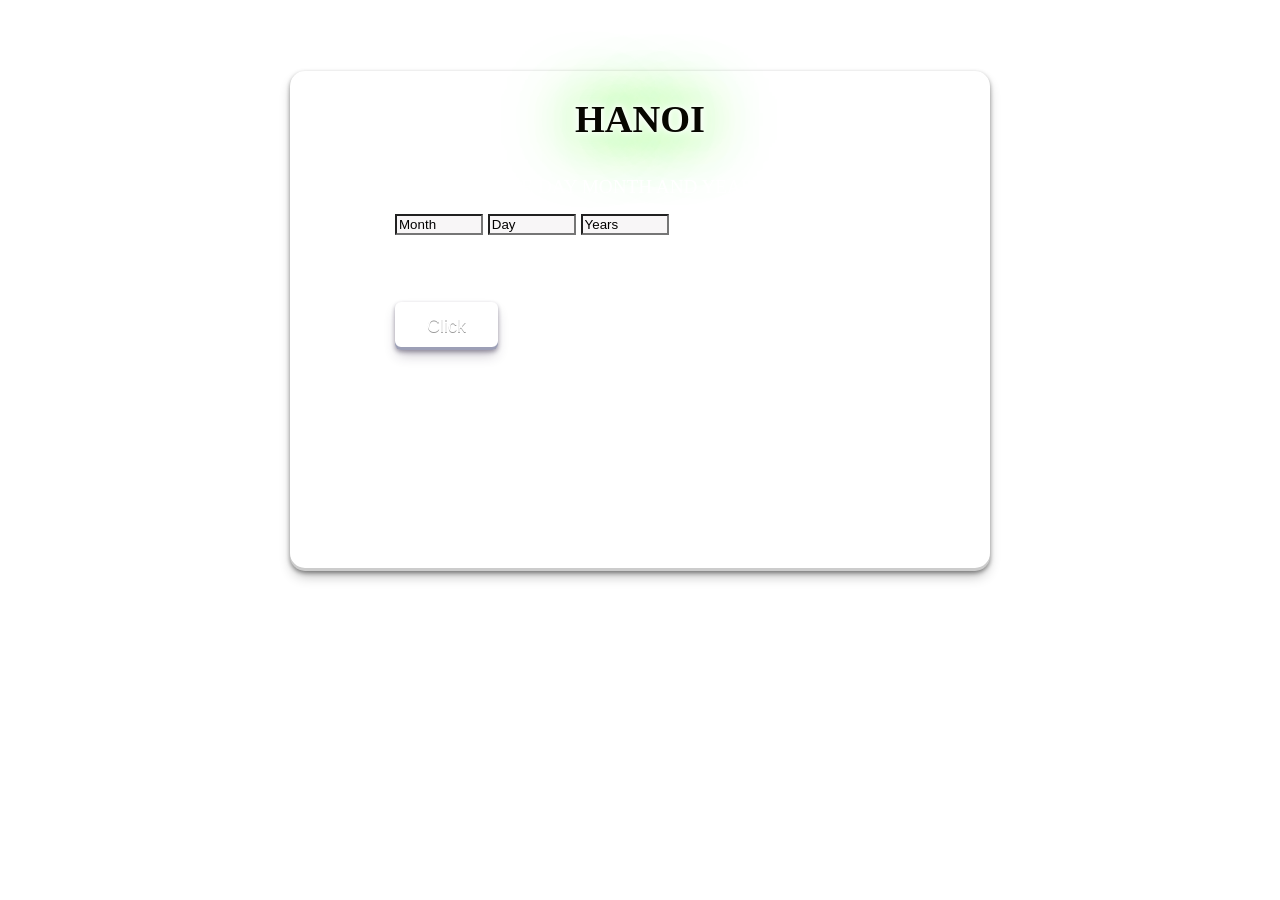
<file: hanoi.html>
<!DOCTYPE html>
<html lang="en">
<head>
    <meta charset="UTF-8">
    <meta name="viewport" content="width=device-width, initial-scale=1.0">
    <link rel="stylesheet" href="hanoi.css">
    <title>Document</title>
</head>
<body>
    <div class="I">
        <div class="II">
          <h1 id="K1">HANOI</h1>
          <p  id="K5">Please Input The Day Month And Years:</p>
          <input list="Data" id="K2" placeholder="Month">
              <datalist id="Data">
                  <option value="1" id="M1">Jan</option>
                  <option value="2" id="M2">Feb</option>
                  <option value="3" id="M3">Mar</option>
                  <option value="4" id="M4">Apr</option>
                  <option value="5" id="M5">May</option>
                  <option value="6" id="M6">June</option>
                  <option value="7" id="M7">July</option>
                  <option value="8" id="M8">Aug</option>
                  <option value="9" id="M9">Sept</option>
                  <option value="10" id="M10">Oct</option>
                  <option value="11" id="M11">Nov</option>
                  <option value="12" id="M12">Dec</option>
              </datalist>
          <input list="Dataa" id="K3" placeholder="Day">
              <datalist id="Dataa">
                  <option value="1" id="D1">1</option>
                  <option value="2" id="D2">2</option>
                  <option value="3" id="D3">3</option>
                  <option value="4" id="D4">4</option>
                  <option value="5" id="D5">5</option>
                  <option value="6" id="D6">6</option>
                  <option value="7" id="D7">7</option>
                  <option value="8" id="D8">8</option>
                  <option value="9" id="D9">9</option>
                  <option value="10" id="D10">10</option>
                  <option value="11" id="D11">11</option>
                  <option value="12" id="D12">12</option>
                  <option value="13" id="D13">13</option>
                  <option value="14" id="D14">14</option>
                  <option value="15" id="D15">15</option>
                  <option value="16" id="D16">16</option>
                  <option value="17" id="D17">17</option>
                  <option value="18" id="D18">18</option>
                  <option value="19" id="D19">19</option>
                  <option value="20" id="D20">20</option>
                  <option value="21" id="D21">21</option>
                  <option value="22" id="D22">22</option>
                  <option value="23" id="D23">23</option>
                  <option value="24" id="D24">24</option>
                  <option value="25" id="D25">25</option>
                  <option value="26" id="D26">26</option>
                  <option value="27" id="D27">27</option>
                  <option value="28" id="D28">28</option>
                  <option value="29" id="D29">29</option>
                  <option value="30" id="D30">30</option>
                  <option value="31" id="D31">31</option>
              </datalist>
      <input type="number" id="K4" placeholder="Years">
      <p id="K8">Please Click For make sure :</p>
      <button id="K7" onclick="Leang()">Click</button>
      <p id="K6">#️⃣#️⃣#️⃣#️⃣PLEASE CLICK ON THE WAY THAT U WANT#️⃣#️⃣#️⃣#️⃣</p>
    </div>
    </div>
  <div class="but">
      <button id="h">🕜HOUR</button>
      <button id="m">🕜MINUTE</button>
      <button id="s">🕜SECOND</button>
  </div>
  <h1 id="K11"></h1>
  <h1 id="K111"></h1>
  <h1 id="K1111"></h1>
  <p id="K16"></p>
<script src="hanoi.js"></script>
</body>
</html>
</file>
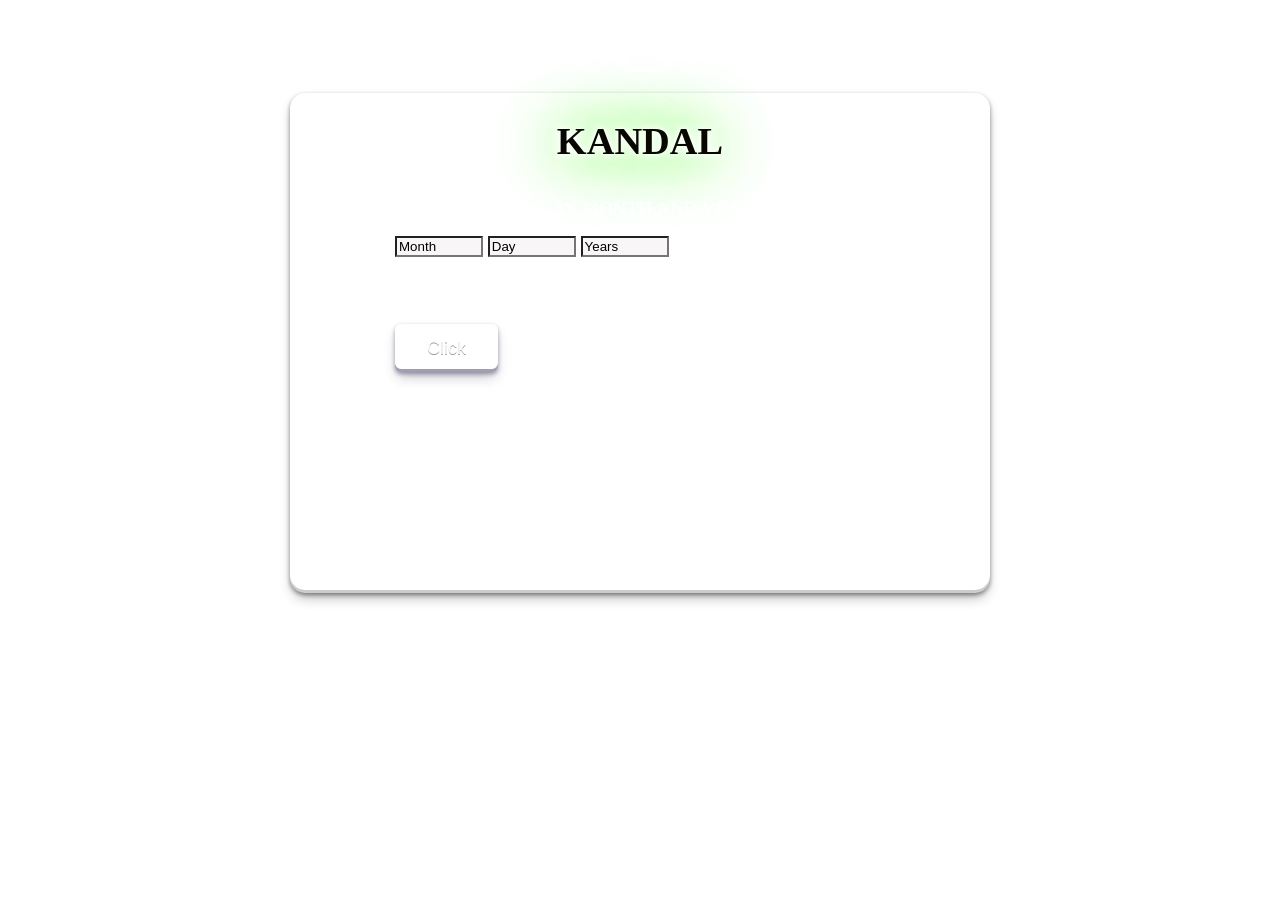
<file: kandal.html>
<!DOCTYPE html>
<html lang="en">
<head>
    <meta charset="UTF-8">
    <meta name="viewport" content="width=device-width, initial-scale=1.0">
    <link rel="stylesheet" href="kandal.css">
    <title>Document</title>
</head>
<body>       
    <h1><marquee behavior="alternate" direction="right" scrollamount="10px"><font size="7" face="Broadway">WELCOME_TO_OUR_WEBSITE</font></marquee></h1>
    <div class="I">
        <div class="II">
          <h1 id="K1">KANDAL</h1>
          <p  id="K5">Please Input The Day Month And Years:</p>
          <input list="Data" id="K2" placeholder="Month">
              <datalist id="Data">
                  <option value="1" id="M1">Jan</option>
                  <option value="2" id="M2">Feb</option>
                  <option value="3" id="M3">Mar</option>
                  <option value="4" id="M4">Apr</option>
                  <option value="5" id="M5">May</option>
                  <option value="6" id="M6">June</option>
                  <option value="7" id="M7">July</option>
                  <option value="8" id="M8">Aug</option>
                  <option value="9" id="M9">Sept</option>
                  <option value="10" id="M10">Oct</option>
                  <option value="11" id="M11">Nov</option>
                  <option value="12" id="M12">Dec</option>
              </datalist>
          <input list="Dataa" id="K3" placeholder="Day">
              <datalist id="Dataa">
                  <option value="1" id="D1">1</option>
                  <option value="2" id="D2">2</option>
                  <option value="3" id="D3">3</option>
                  <option value="4" id="D4">4</option>
                  <option value="5" id="D5">5</option>
                  <option value="6" id="D6">6</option>
                  <option value="7" id="D7">7</option>
                  <option value="8" id="D8">8</option>
                  <option value="9" id="D9">9</option>
                  <option value="10" id="D10">10</option>
                  <option value="11" id="D11">11</option>
                  <option value="12" id="D12">12</option>
                  <option value="13" id="D13">13</option>
                  <option value="14" id="D14">14</option>
                  <option value="15" id="D15">15</option>
                  <option value="16" id="D16">16</option>
                  <option value="17" id="D17">17</option>
                  <option value="18" id="D18">18</option>
                  <option value="19" id="D19">19</option>
                  <option value="20" id="D20">20</option>
                  <option value="21" id="D21">21</option>
                  <option value="22" id="D22">22</option>
                  <option value="23" id="D23">23</option>
                  <option value="24" id="D24">24</option>
                  <option value="25" id="D25">25</option>
                  <option value="26" id="D26">26</option>
                  <option value="27" id="D27">27</option>
                  <option value="28" id="D28">28</option>
                  <option value="29" id="D29">29</option>
                  <option value="30" id="D30">30</option>
                  <option value="31" id="D31">31</option>
              </datalist>
      <input type="number" id="K4" placeholder="Years">
      <p id="K8">Please Click For make sure :</p>
      <button id="K7">Click</button>
      <p id="K6">#️⃣#️⃣#️⃣#️⃣PLEASE CLICK ON THE WAY THAT U WANT#️⃣#️⃣#️⃣#️⃣</p>
      </div>
      </div>
    <div class="but">
        <button id="h">🕜HOUR</button>
        <button id="m">🕜MINUTE</button>
        <button id="s">🕜SECOND</button>
    </div>
    <h1 id="K11"></h1>
    <h1 id="K111"></h1>
    <h1 id="K1111"></h1>
    <p id="K16"></p>
<script src="kandal.js"></script>
</body>
</html>
</file>
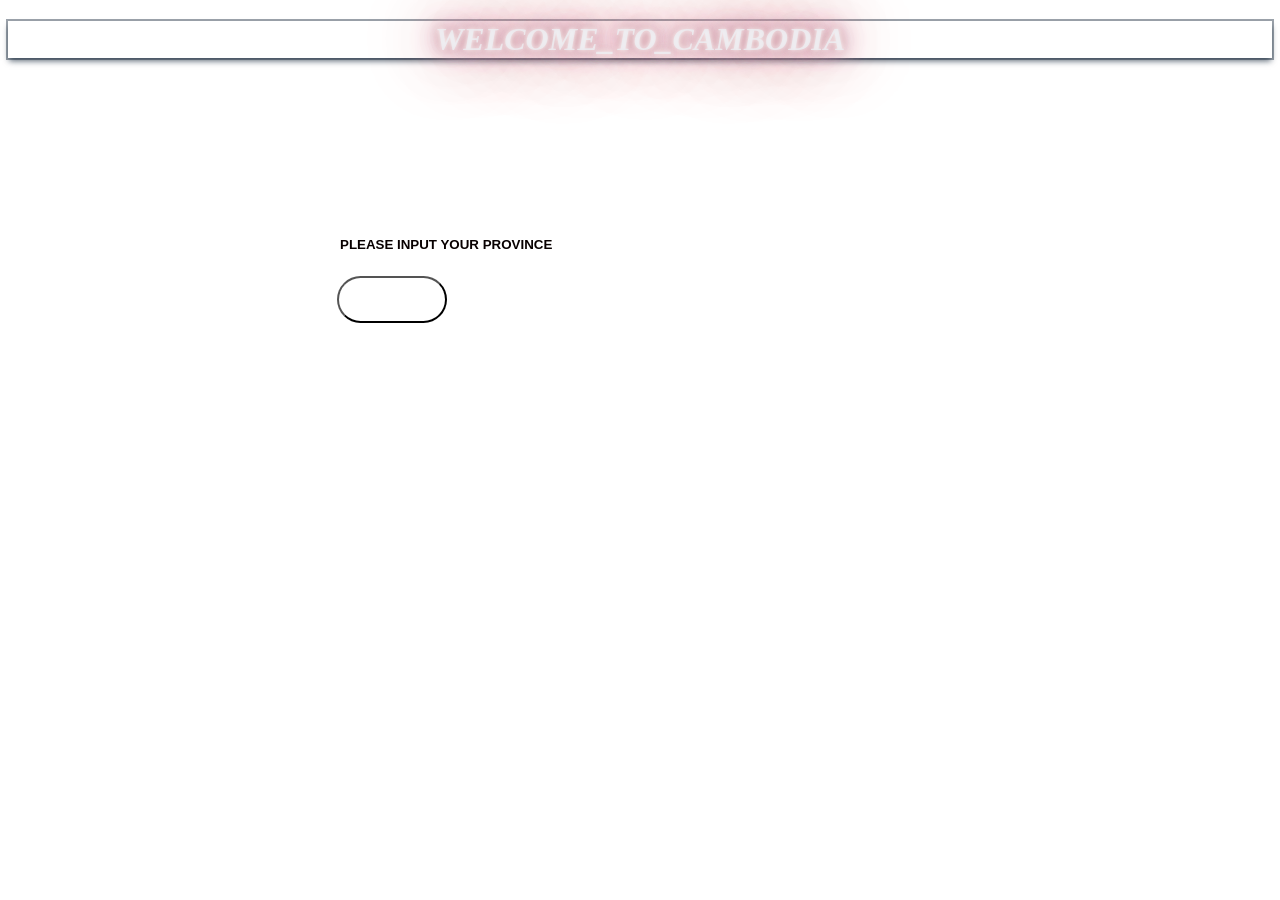
<file: lengthdaycam.html>
<!DOCTYPE html>
<html lang="en">
<head>
    <meta charset="UTF-8">
    <meta name="viewport" content="width=device-width, initial-scale=1.0">
    <link rel="stylesheet" href="daylengthcam.css">
    <title>Day_length_in_Cambodia</title>
</head>
<body>
    <div class="L1">
        <h1 id="G1">WELCOME_TO_CAMBODIA</h1>
        <div class="S1">
            <div class="S11">
                    <input type="text" id="G2" placeholder="Please input Your Province" list="Province">
                    <datalist id="Province">
                        <option value="kompong cham">kompong cham</option>
                        <option value="poipet">Poipet</option>
                        <option value="Prey Veng">PreyVeng</option>
                        <option value="Kompong Spue">Cobol</option>
                        <option value="Kompong Thom">Kompong Thom</option>
                        <option value="preah vihea">Preah Vihea</option>
                        <option value="Orddar MeanChey">Orddar Meanchey</option>
                        <option value="PurSat">Pursat</option>
                        <option value="Battambang">Battambang</option>
                        <option value="Koh Kong">Koh Kong</option>
                        <option value="kandal">kandal</option>
                        <option value="Takao">Takoa</option>
                        <option value="Banteay MeanChey">Banteay MeanChey</option>
                        <option value="Stung Treng">Stung Treng</option>
                        <option value="Rathanak Kiri">Rathanak Kiri</option>
                        <option value="Mundol Kirri">Mundol Kirii/option>
                        <option value="Kratie">Kratie</option>
                        <option value="Tbong Kmoum">Tbong Kmoum</option>
                        <option value="Kep">Kep</option>
                        <option value="kompong chhnang">Kompong chhnang</option>
                        <option value="Seim Reab">Seim Reab</option>
                        <option value="Phnom Penh">Phnom Penh</option>
                        <option value="Pailin">PaiLin</option>
                        <option value="KomPot">KomPot</option>
                    </datalist>
                         <button id="G3" class="button" onclick="Playyyys()">CLICK</button>
                         <strong id="G4">Click On Switch For Changing to Map</strong>
                    <a href="https://bizzzyyy789.github.io/group4.github.io/mapcam.html">
                      <button id="G5" class="glow-on-hover" type="button">SWITCH</button>
                    </a>
            </div>
        </div>
    </div>
    <script src="daylengthcam.js"></script>
</body>
</html>
</file>
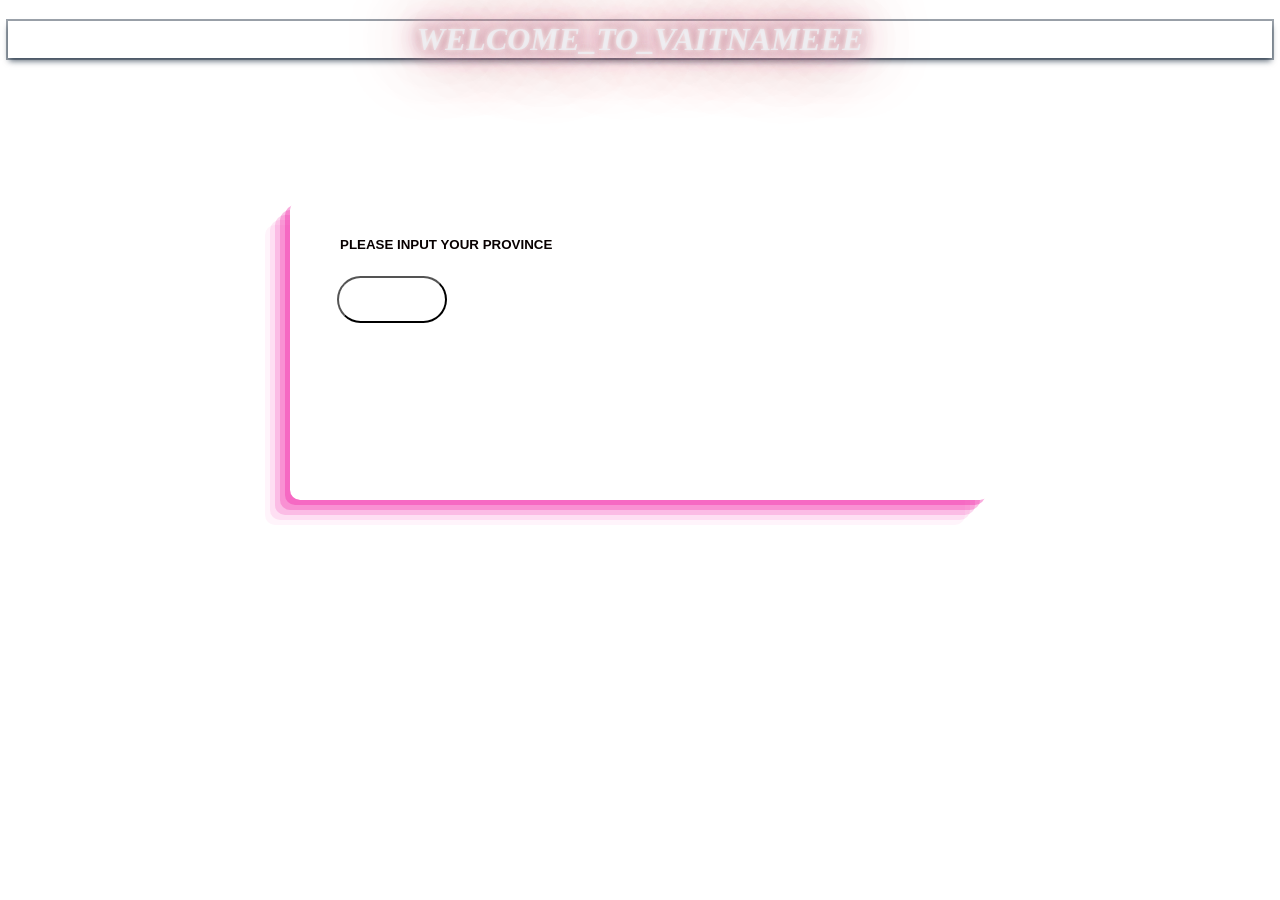
<file: lengthvn.html>
<!DOCTYPE html>
<html lang="en">
<head>
    <meta charset="UTF-8">
    <meta name="viewport" content="width=device-width, initial-scale=1.0">
    <link rel="stylesheet" href="lengthvn.css">
    <title>Day_length_in_Vaitnameeee</title>
</head>
<body>
    <div class="L1">
        <h1 id="G1">WELCOME_TO_VAITNAMEEE</h1>
        <div class="S1">
            <div class="S11">
                    <input type="text" id="G2" placeholder="Please input Your Province" list="Province">
                    <datalist id="Province">
                        <option value="hanoi">hanoi</option>
                    </datalist>
                         <button id="G3" class="button" onclick="Playyyys()">CLICK</button>
                         <strong id="G4">Click On Switch For Changing to Map</strong>
                    <a href="https://bizzzyyy789.github.io/group4.github.io/mapvn.html">
                      <button id="G5" class="glow-on-hover" type="button">SWITCH</button>
                    </a>
            </div>
        </div>
    </div>
    <script src="lengthvn.js"></script>
</body>
</html>
</file>
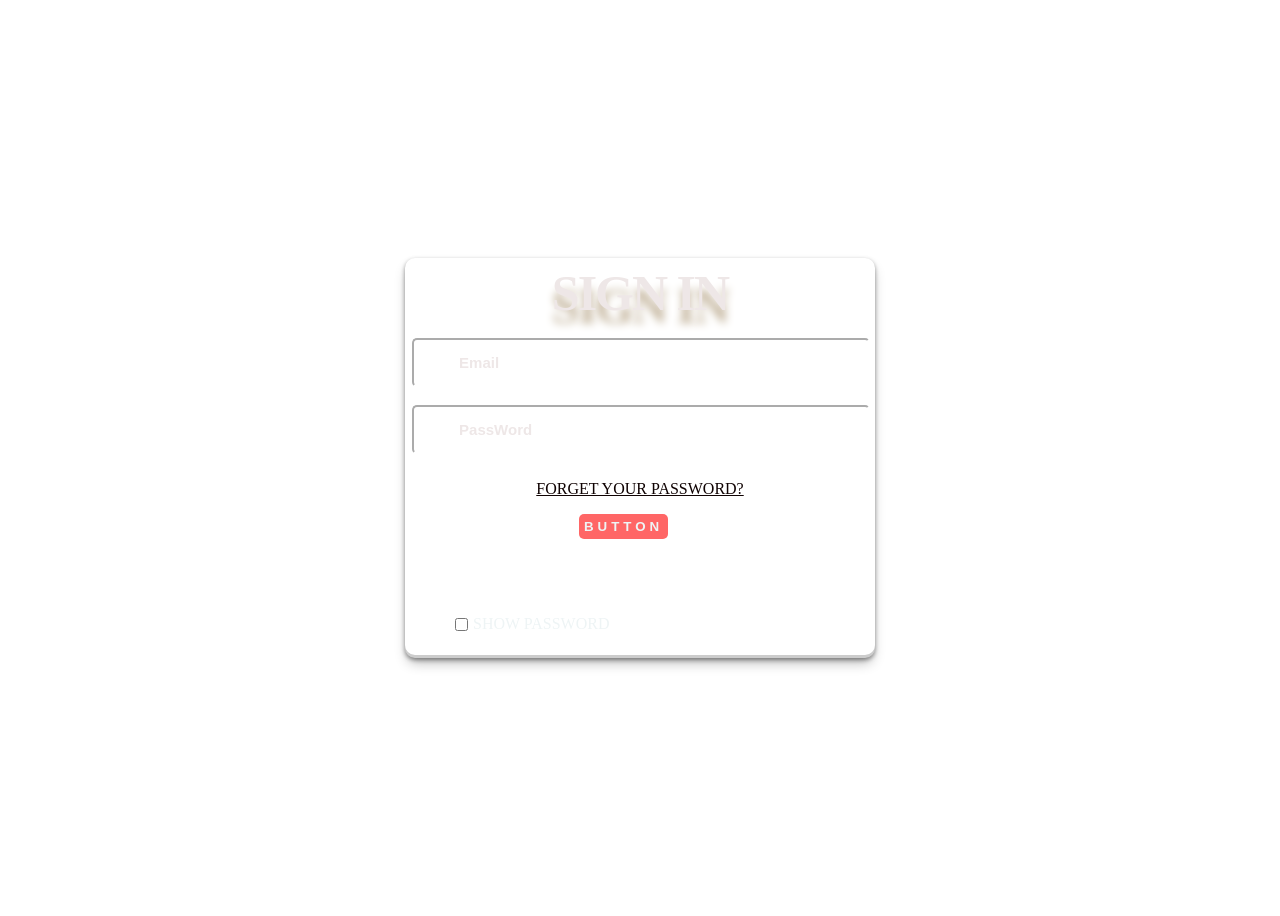
<file: login.html>
<!DOCTYPE html>
<html lang="en">
<head>
    <meta charset="UTF-8">
    <meta name="viewport" content="width=device-width, initial-scale=1.0">
    <link
    rel="stylesheet"
    href="https://cdnjs.cloudflare.com/ajax/libs/font-awesome/6.0.0-beta3/css/all.min.css"
    integrity="sha512-Fo3rlrZj/k7ujTnHg4CGR2D7kSs0v4LLanw2qksYuRlEzO+tcaEPQogQ0KaoGN26/zrn20ImR1DfuLWnOo7aBA=="
    crossorigin="anonymous"
    referrerpolicy="no-referrer"
  />
    <link rel="stylesheet" href="login.css">
    <title>Document</title>
</head>
<body>
<div class="Up">
    <div class="Up-1">
        <h2 id="L1">SIGN IN</h2>
            <input type="email" id="L2" placeholder="Email">
                <i class="fa-regular fa-user fa-flip"></i>
                <input type="password" id="L3" placeholder="PassWord">
                <i class="fa-solid fa-lock fa-flip" id="II"></i>
            <p id="L4"><a href=" https://bizzzyyy789.github.io/group4.github.io/repass.html">Forget Your PassWord?</a></p>
        <button id="L5" onclick="login()">BUTTON</button>
        <input type="checkbox" onclick="myFunction()" id="L00"><span>SHOW PASSWORD</span>
    </div>
</div>
<script src="login.js"></script>
</body>
</html>
</file>
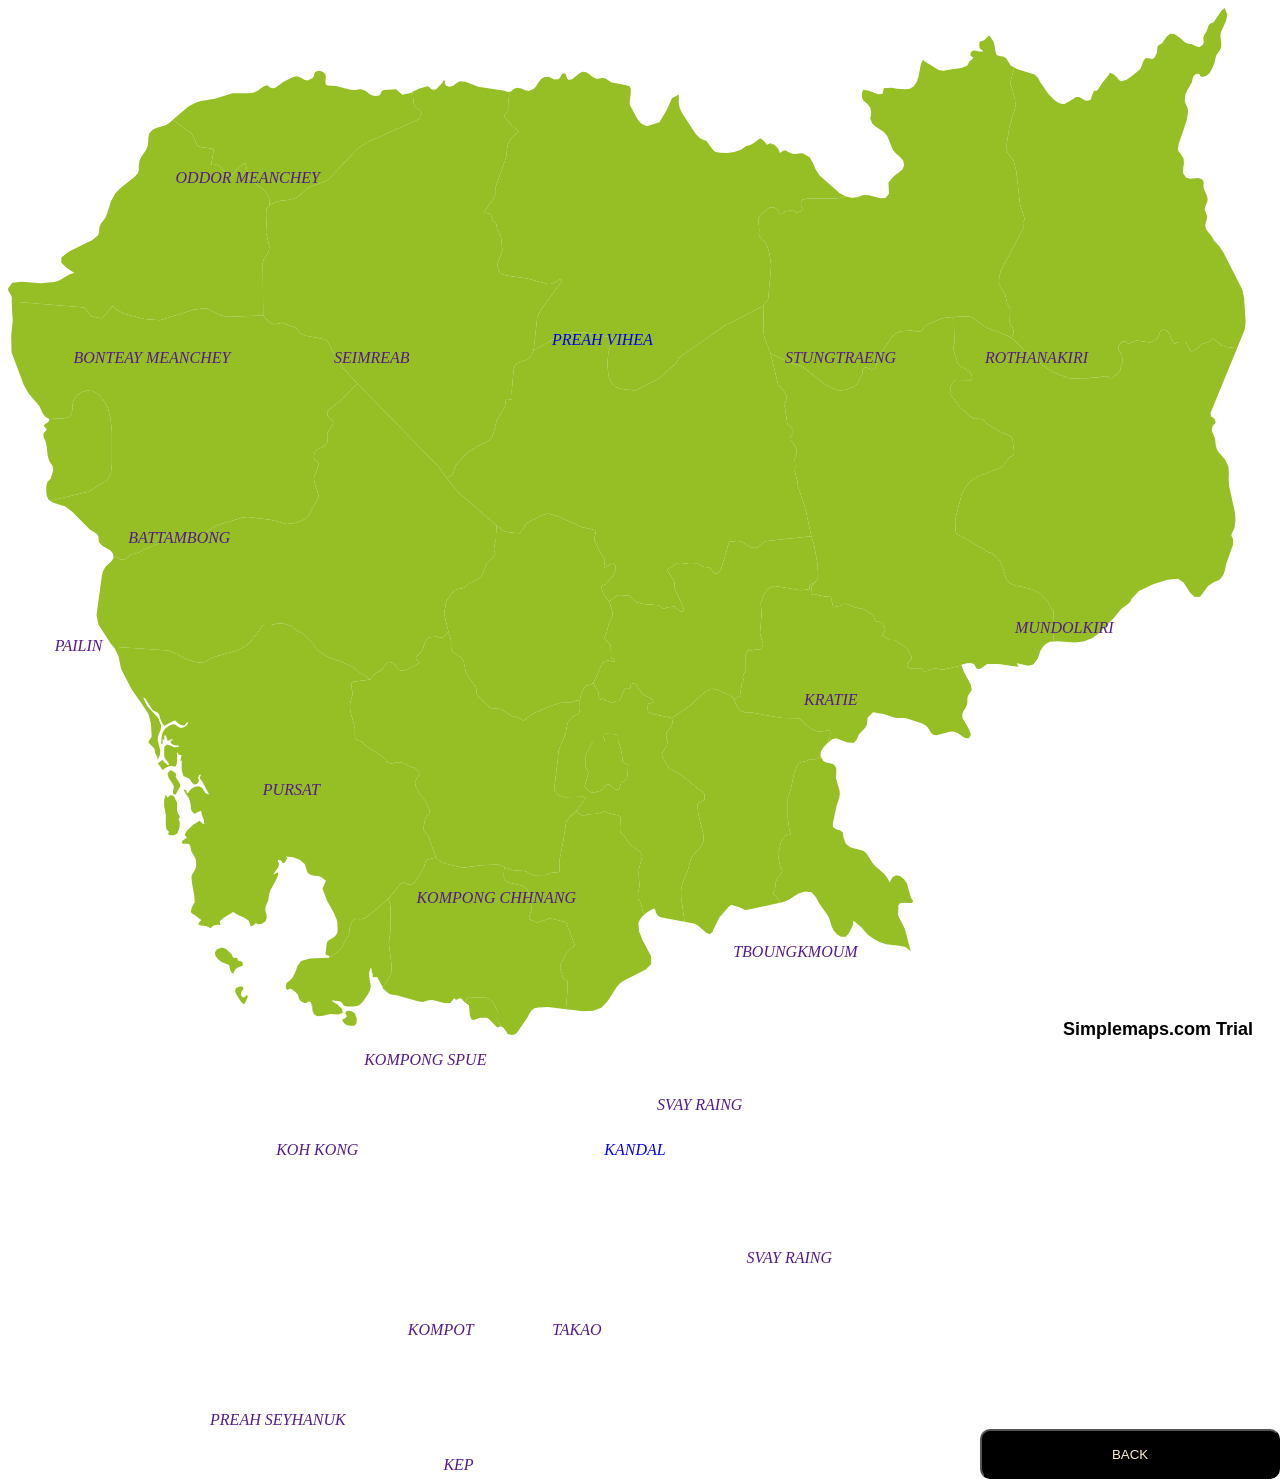
<file: mapcam.html>
<!DOCTYPE html>
<html lang="en">
<head>
    <meta charset="UTF-8">
    <meta name="viewport" content="width=device-width, initial-scale=1.0">
    <script src="mapdataa.js"></script>
    <script src="countrymapp.js"></script>
    <link rel="stylesheet" href="mapcam.css">
    <title>mapp</title>
</head>
<body>
    <div id="map"></div>
    <div class="Upper1">
        <p id="P1"><a href="">ROTHANAKIRI</a></p>
        <p id="P2"><a href="">tboungkmoum</a></p>
        <p id="P3"><a href="">battambong</a></p>
        <p id="P4"><a href="">bonteay meanchey</a></p>
        <p id="P5"><a href="">oddor meanchey</a></p>
        <p id="P6"><a href="">mundolkiri</a></p>
        <p id="P8"><a href="">kompong spue</a></p>
        <!-- <h2 id="P9">PoiPet</h2> -->
        <p id="P10"><a href="">Pailin</a></p>
        <p id="P12"><a href="https://bizzzyyy789.github.io/group4.github.io/kandal.html">kandal</a></p>
        <p id="P13"><a href="">svay raing</a></p>
        <p id="P14"><a href="">Pursat</a></p>
        <p id="P15"><a href="">Kep</a></h2>
        <p id="P16"><a href="">koh kong</a></h2>
        <p id="P17"><a href="">Preah SeyhaNuk</a></h2>
        <p id="P19"><a href="">Takao</a></h2>
        <p id="P20"><a href="">SeimReab</a></h2>
        <p id="P21"><a href="">Kompong chhnang</a></h2>
        <p id="P22"><a href="">Svay Raing</a></h2>
        <p id="P23"><a href="">Kratie</a></h2>
        <p id="P24"><a href="">StungTraeng</a></h2>
        <p id="P25"><a href="https://bizzzyyy789.github.io/group4.github.io/preahvihea.html">Preah vihea</a></h2>
        <p id="P26"><a href="">Kompot</a></h2>
     <a href="file:///C:/Users/user/Documents/daylength/Untitled-1.html">
        <button class="P27">BACK</button>
    </a>
    </div>
</body>
</html>
</file>
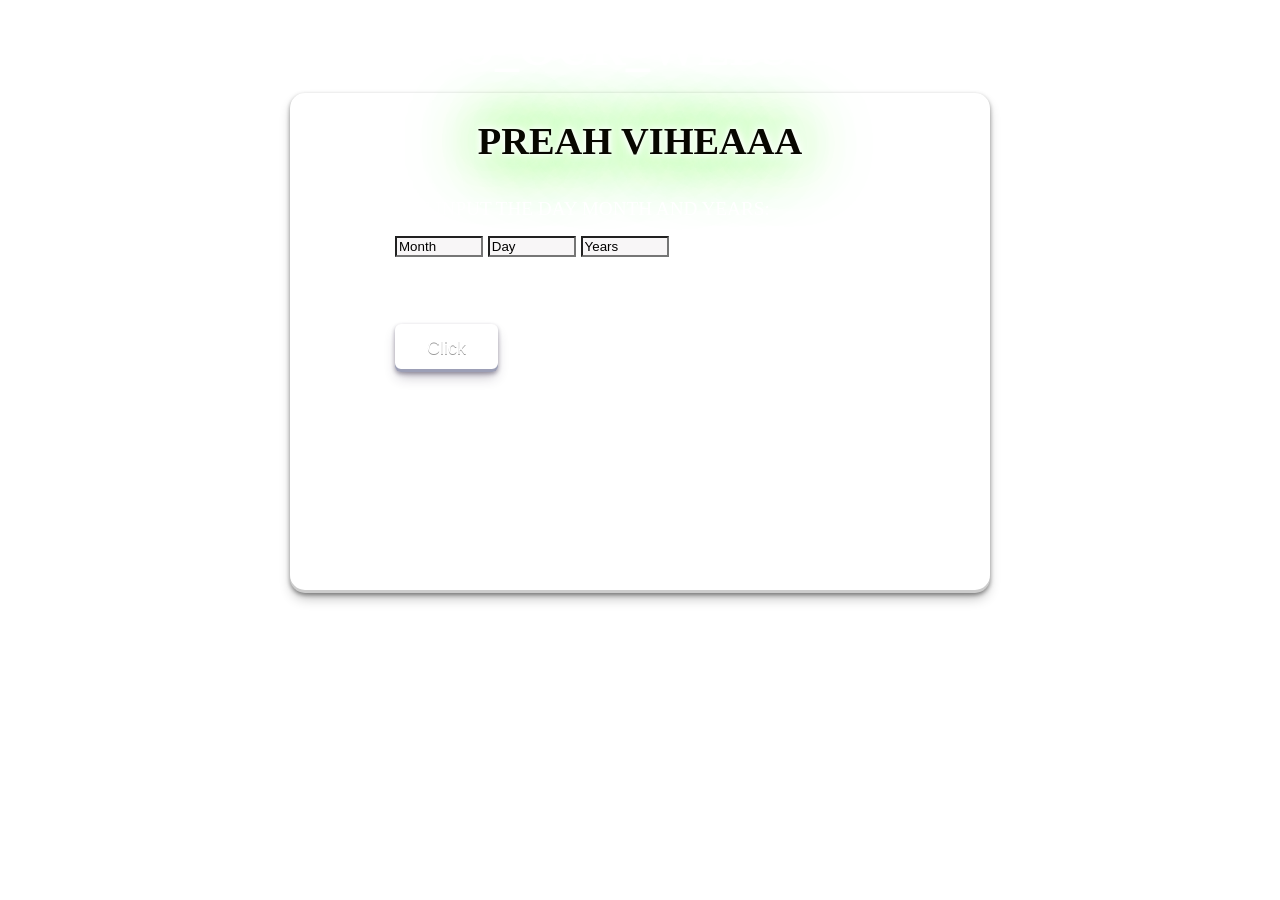
<file: preahvihea.html>
<!DOCTYPE html>
<html lang="en">
<head>
    <meta charset="UTF-8">
    <meta name="viewport" content="width=device-width, initial-scale=1.0">
    <link rel="stylesheet" href="preahvihea.css">
    <title>Document</title>
</head>
<body>
    <h1><marquee behavior="alternate" direction="right" scrollamount="10px"><font size="7" face="Broadway">WELCOME_TO_OUR_WEBSITE</font></marquee></h1>
    <div class="I">
        <div class="II">
          <h1 id="K1">PREAH VIHEAAA</h1>
          <p  id="K5">Please Input The Day Month And Years:</p>
          <input list="Data" id="K2" placeholder="Month">
              <datalist id="Data">
                  <option value="1" id="M1">Jan</option>
                  <option value="2" id="M2">Feb</option>
                  <option value="3" id="M3">Mar</option>
                  <option value="4" id="M4">Apr</option>
                  <option value="5" id="M5">May</option>
                  <option value="6" id="M6">June</option>
                  <option value="7" id="M7">July</option>
                  <option value="8" id="M8">Aug</option>
                  <option value="9" id="M9">Sept</option>
                  <option value="10" id="M10">Oct</option>
                  <option value="11" id="M11">Nov</option>
                  <option value="12" id="M12">Dec</option>
              </datalist>
          <input list="Dataa" id="K3" placeholder="Day">
              <datalist id="Dataa">
                  <option value="1" id="D1">1</option>
                  <option value="2" id="D2">2</option>
                  <option value="3" id="D3">3</option>
                  <option value="4" id="D4">4</option>
                  <option value="5" id="D5">5</option>
                  <option value="6" id="D6">6</option>
                  <option value="7" id="D7">7</option>
                  <option value="8" id="D8">8</option>
                  <option value="9" id="D9">9</option>
                  <option value="10" id="D10">10</option>
                  <option value="11" id="D11">11</option>
                  <option value="12" id="D12">12</option>
                  <option value="13" id="D13">13</option>
                  <option value="14" id="D14">14</option>
                  <option value="15" id="D15">15</option>
                  <option value="16" id="D16">16</option>
                  <option value="17" id="D17">17</option>
                  <option value="18" id="D18">18</option>
                  <option value="19" id="D19">19</option>
                  <option value="20" id="D20">20</option>
                  <option value="21" id="D21">21</option>
                  <option value="22" id="D22">22</option>
                  <option value="23" id="D23">23</option>
                  <option value="24" id="D24">24</option>
                  <option value="25" id="D25">25</option>
                  <option value="26" id="D26">26</option>
                  <option value="27" id="D27">27</option>
                  <option value="28" id="D28">28</option>
                  <option value="29" id="D29">29</option>
                  <option value="30" id="D30">30</option>
                  <option value="31" id="D31">31</option>
              </datalist>
      <input type="number" id="K4" placeholder="Years">
      <p id="K8">Please Click For make sure :</p>
      <button id="K7">Click</button>
      <p id="K6">#️⃣#️⃣#️⃣#️⃣PLEASE CLICK ON THE WAY THAT U WANT#️⃣#️⃣#️⃣#️⃣</p>
    </div>
    </div>
  <div class="but">
      <button id="h">🕜HOUR</button>
      <button id="m">🕜MINUTE</button>
      <button id="s">🕜SECOND</button>
  </div>
  <h1 id="K11"></h1>
  <h1 id="K111"></h1>
  <h1 id="K1111"></h1>
  <p id="K16"></p>
  <p id="K17"></p>
</body>
<script src="preahvihea.js"></script>
</html>
</file>
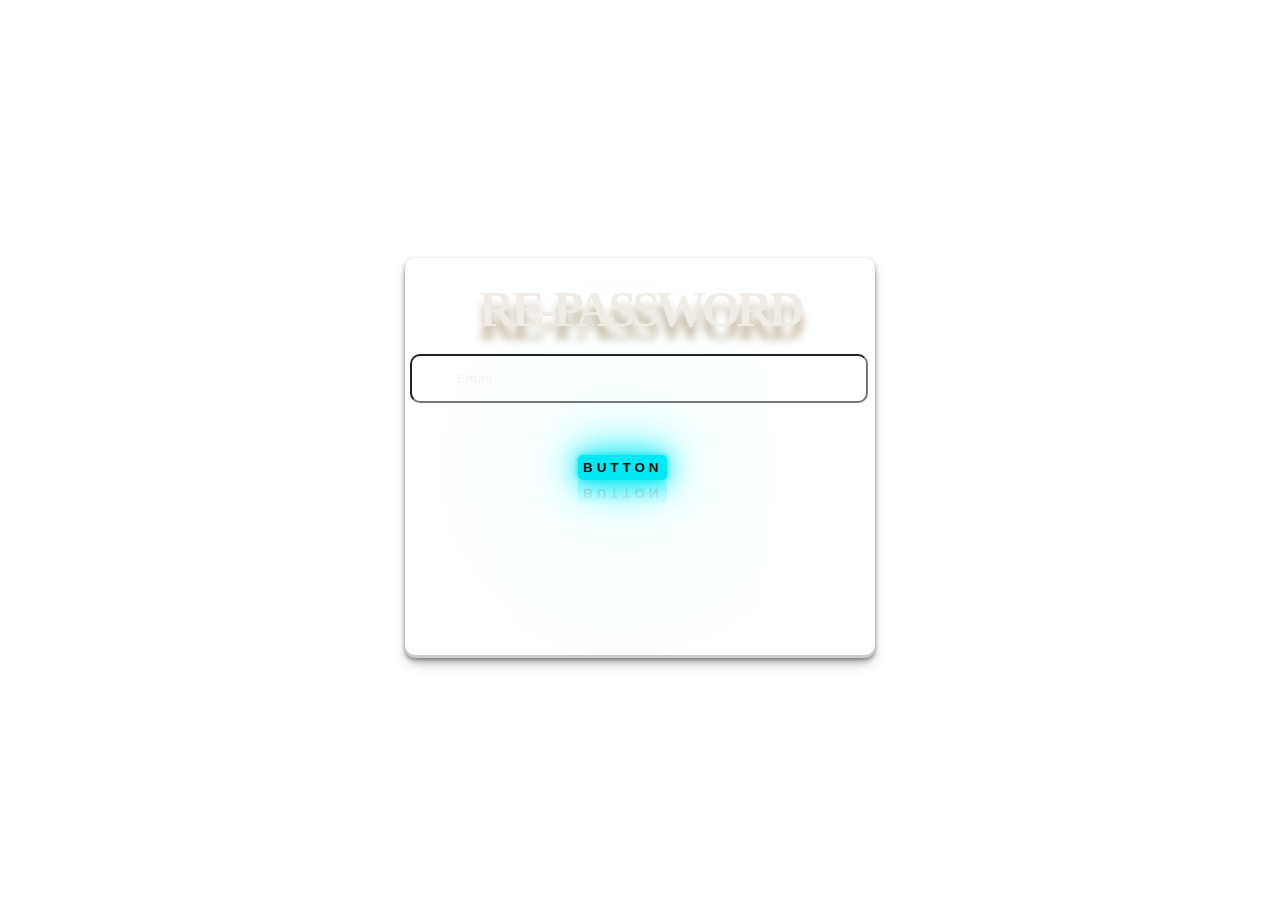
<file: repass.html>
<!DOCTYPE html>
<html lang="en">
<head>
    <meta charset="UTF-8">
    <meta name="viewport" content="width=device-width, initial-scale=1.0">
    <link
    rel="stylesheet"
    href="https://cdnjs.cloudflare.com/ajax/libs/font-awesome/6.0.0-beta3/css/all.min.css"
    integrity="sha512-Fo3rlrZj/k7ujTnHg4CGR2D7kSs0v4LLanw2qksYuRlEzO+tcaEPQogQ0KaoGN26/zrn20ImR1DfuLWnOo7aBA=="
    crossorigin="anonymous"
    referrerpolicy="no-referrer"
  />
    <link rel="stylesheet" href="repass.css">
    <title>Document</title>
</head>
<body>
<div class="Up">
    <div class="Up-1">
        <h2>RE-PASSWORD</h2>
            <input type="email" id="L2" placeholder="Email">
            <i class="fa-regular fa-user fa-flip"></i>
        <button id="L5" onclick="login()">BUTTON</button>
    </div>
</div>
<script src="repass.js"></script>
</body>
</html>
</file>
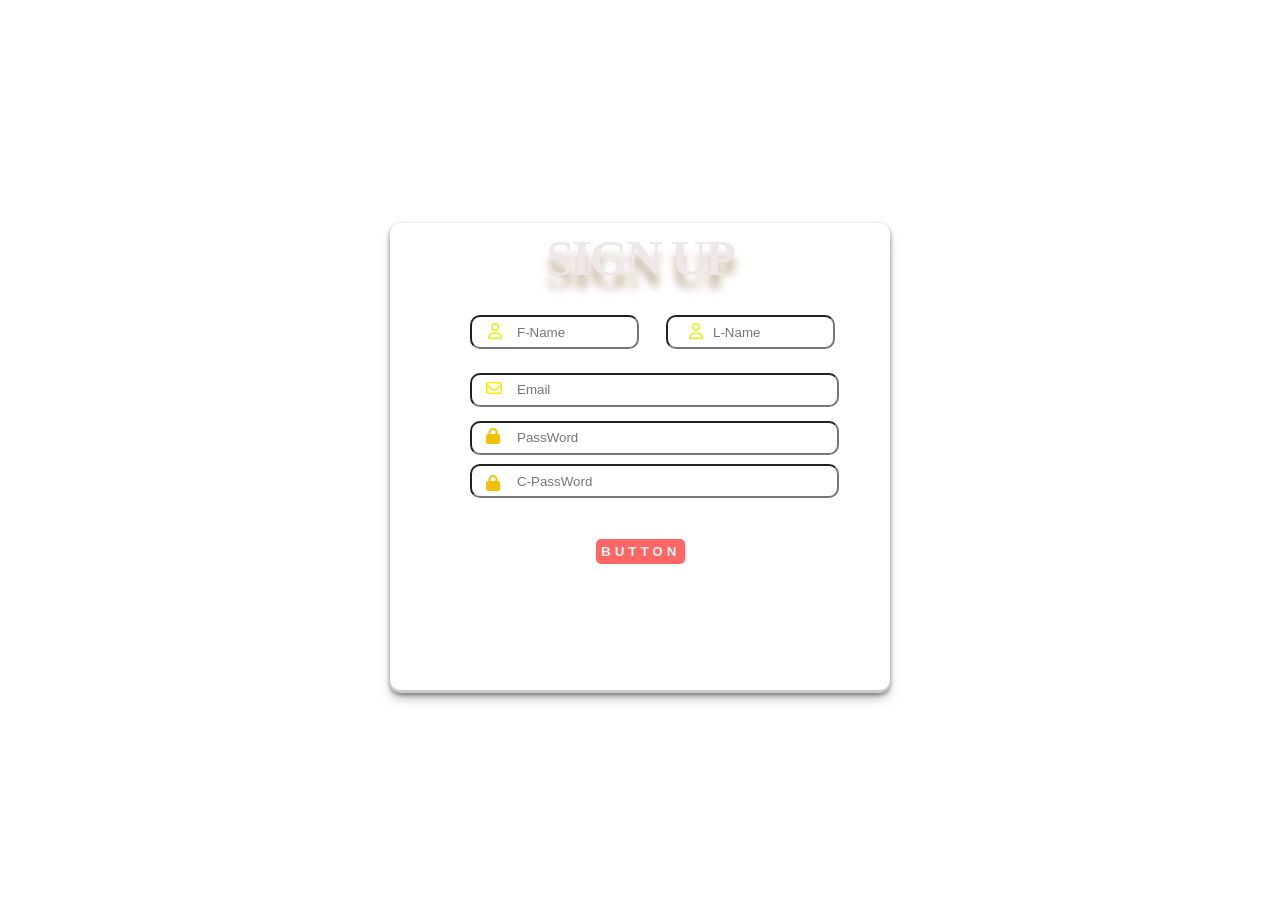
<file: singup.html>
<!DOCTYPE html>
<html lang="en">
<head>
    <meta charset="UTF-8">
    <meta name="viewport" content="width=device-width, initial-scale=1.0">
    <link
    rel="stylesheet"
    href="https://cdnjs.cloudflare.com/ajax/libs/font-awesome/6.0.0-beta3/css/all.min.css"
    integrity="sha512-Fo3rlrZj/k7ujTnHg4CGR2D7kSs0v4LLanw2qksYuRlEzO+tcaEPQogQ0KaoGN26/zrn20ImR1DfuLWnOo7aBA=="
    crossorigin="anonymous"
    referrerpolicy="no-referrer"
  />
    <link rel="stylesheet" href="singup.css">
    <title>Document</title>
</head>
<body>
<div class="Up">
    <div class="Up-1">
        <h2 id="L1">SIGN UP</h2>
        <input type="text" id="L21" placeholder="F-Name">
        <i class="fa-regular fa-user" style="color: #dbf702;" id="O1"></i>
          <input type="text" id="L22" placeholder="L-Name">
          <i class="fa-regular fa-user" style="color: #dbf702;" id="O2"></i>
            <input type="email" id="L2" placeholder="Email">
            <i class="fa-regular fa-envelope fa-bounce" style="color: #fee901;" id="O5"></i>
                <input type="password" id="L3" placeholder="PassWord">
                      <i class="fa-solid fa-lock fa-beat-fade" style="color: #f2c007;" id="O3"></i>
                   <input type="password" id="L6" placeholder="C-PassWord">
                      <i class="fa-solid fa-lock fa-beat-fade" style="color: #f2c007;" id="O4"></i>
        <button id="L5" onclick="login()">BUTTON</button>
    </div>
</div>
<script src="singup.js"></script>
</body>
</html>
</file>
<file: hanoi.css>
body{
    background:url("https://cdn.pixabay.com/photo/2016/11/21/03/56/landscape-1844226_1280.png");
    color: #ffff;
}
.I{
    justify-content: center;
    align-items: center;
    display: flex;
}
.II{
    text-transform: uppercase;
    font-size: larger;
    font-style: initial;
    margin-top:5%;
    height: 500px;
    width: 700px;
    background-color: antiquewhite;
    border-radius: 15px;
    box-shadow: rgba(0, 0, 0, 0.4) 0px 2px 4px, rgba(0, 0, 0, 0.3) 0px 7px 13px -3px, rgba(0, 0, 0, 0.2) 0px -3px 0px inset;
}
.II {

    background:url("https://cdn.pixabay.com/photo/2016/11/21/03/56/landscape-1844226_1280.png");
  }
#K1{
    text-align: center;
    color: rgb(7, 7, 0);
    text-shadow: 0px 0px 5px rgba(255, 255, 255, 1), 
    0px 0px 10px rgba(255, 255, 255, 1), 
    0px 0px 15px rgba(255, 255, 255, 1),
    0px 0px 55px rgba(73, 255, 24, 1),
    0px 0px 75px rgba(73, 255, 24, 1);
}
#K5 #K8{
    font-weight: 900;
    color: #ffff;
    text-transform: uppercase;
}
input{
    background-color:#f8f6f7 ;
    width: 80px;
    cursor: pointer;
    color: #030000;
}
input::placeholder{
    color:#020000;
}
input:hover{
    background-color: #f7d18c;
}
.II #K8 {
    position: relative;
    margin-top: 1%;
    right: -10%;
}
.II #K5{
    position: relative;
    margin-top: 5%;
    right: -10%;
}
.II #K4{
    position: relative;
    top: -1%;
    right: -15%;
}
.II #K7{
    position: relative;
    margin-top: 2%;
    right: -15%;
}
.II #K3{
    position: relative;
    top: -1%;
    right: -15%;
}
.II #K2{
    position: relative;
    top: -1%;
    right: -15%;
}
button{
    display: inline-block;
    outline: 0;
    border: 0;
    cursor: pointer;
    will-change: box-shadow,transform;
    background:url("https://cdn.pixabay.com/photo/2016/11/21/03/56/landscape-1844226_1280.png");
    box-shadow: 0px 2px 4px rgb(45 35 66 / 40%), 0px 7px 13px -3px rgb(45 35 66 / 30%), inset 0px -3px 0px rgb(58 65 111 / 50%);
    padding: 0 32px;
    border-radius: 6px;
    color: #fff;
    height: 48px;
    font-size: 18px;
    text-shadow: 0 1px 0 rgb(0 0 0 / 40%);
    transition: box-shadow 0.15s ease,transform 0.15s ease;
    
}
button :hover {
    box-shadow: 0px 4px 8px rgba(246, 246, 247, 0.4), 0px 7px 13px -3px rgba(248, 248, 250, 0.3), inset 0px -3px 0px #f8f8fc;
    transform: translateY(-2px);
}
button:active{
    box-shadow: inset 0px 3px 7px #3c4fe0;
    transform: translateY(2px);
}
#K6{
    text-transform: uppercase;
    position: relative;
    margin-top: 3%;
    right: -8%;
}
#K11{
    color: #070000;
    font-style: italic;
    font-family: 'Times New Roman', Times, serif;
    text-shadow: 2px 2px 2px rgba(206,89,55,0);
    font-weight:bolder;
}
/* #K16{
    position: relative;
    text-align: center;
    color: red;
    font-family: 'Gill Sans', 'Gill Sans MT', Calibri, 'Trebuchet MS', sans-serif;
    font-weight:bolder;
    top: 0%;
}
#K17{
    position: relative;
    text-align: center;
    color: red;
    font-family: 'Gill Sans', 'Gill Sans MT', Calibri, 'Trebuchet MS', sans-serif;
    font-weight:bolder;
    top: 0;
} */
#K11{
    position: absolute;
    color: #070000;
    font-style: italic;
    font-family: 'Times New Roman', Times, serif;
    text-shadow: 2px 2px 2px rgba(206,89,55,0);
    font-weight:bolder;
    top: 80%;
    right: 35%;
}
#K111{
    position: absolute;
    color: #070000;
    font-style: italic;
    font-family: 'Times New Roman', Times, serif;
    text-shadow: 2px 2px 2px rgba(206,89,55,0);
    font-weight:bolder;
    top: 80%;
    right: 35%;
}
#K1111{
    position: absolute;
    color: #070000;
    font-style: italic;
    font-family: 'Times New Roman', Times, serif;
    text-shadow: 2px 2px 2px rgba(206,89,55,0);
    font-weight:bolder;
    top: 80%;
    right: 35%;
}
#K16{
    position: absolute;
    text-align: center;
    color: red;
    font-family: 'Gill Sans', 'Gill Sans MT', Calibri, 'Trebuchet MS', sans-serif;
    font-weight:bolder;
    top: 70%;
    right: 40%;
}
#K17{
    position: absolute;
    text-align: center;
    color: red;
    font-family: 'Gill Sans', 'Gill Sans MT', Calibri, 'Trebuchet MS', sans-serif;
    font-weight:bolder;
    top: 80%;
    right: 44%;
}

#h
{
    position: absolute;
    top: 70%;
    right: 58%;
    padding: 1px;
    width: 100px;
}
#m
{
    position: absolute;
    top: 70%;
    right: 46%;
    padding: 1px;
    width: 100px;
}
#s
{
    position: absolute;
    top: 70%;
    right: 33%;
    padding: 1px;
    width: 120px;
}
</file>
<file: kandal.css>
body{
    background:url("https://cdn.pixabay.com/photo/2016/11/21/03/56/landscape-1844226_1280.png");
    color: #ffff;
}
.I{
    justify-content: center;
    align-items: center;
    display: flex;
}
.II{
    text-transform: uppercase;
    font-size: larger;
    font-style: initial;
    margin-top:-1%;
    height: 500px;
    width: 700px;
    background-color: antiquewhite;
    border-radius: 15px;
    box-shadow: rgba(0, 0, 0, 0.4) 0px 2px 4px, rgba(0, 0, 0, 0.3) 0px 7px 13px -3px, rgba(0, 0, 0, 0.2) 0px -3px 0px inset;
}
.II {

    background:url("https://cdn.pixabay.com/photo/2016/11/21/03/56/landscape-1844226_1280.png");
  }
#K1{
    text-align: center;
    color: rgb(7, 7, 0);
    text-shadow: 0px 0px 5px rgba(255, 255, 255, 1), 
    0px 0px 10px rgba(255, 255, 255, 1), 
    0px 0px 15px rgba(255, 255, 255, 1),
    0px 0px 55px rgba(73, 255, 24, 1),
    0px 0px 75px rgba(73, 255, 24, 1);
}
#K5 #K8{
    font-weight: 900;
    color: #ffff;
    text-transform: uppercase;
}
input{
    background-color:#f8f6f7 ;
    width: 80px;
    cursor: pointer;
    color: #030000;
}
input::placeholder{
    color:#020000;
}
input:hover{
    background-color: #f7d18c;
}
.II #K8 {
    position: relative;
    margin-top: 1%;
    right: -10%;
}
.II #K5{
    position: relative;
    margin-top: 5%;
    right: -10%;
}
.II #K4{
    position: relative;
    top: -1%;
    right: -15%;
}
.II #K7{
    position: relative;
    margin-top: 2%;
    right: -15%;
}
.II #K3{
    position: relative;
    top: -1%;
    right: -15%;
}
.II #K2{
    position: relative;
    top: -1%;
    right: -15%;
}
button{
    display: inline-block;
    outline: 0;
    border: 0;
    cursor: pointer;
    will-change: box-shadow,transform;
    background:url("https://cdn.pixabay.com/photo/2016/11/21/03/56/landscape-1844226_1280.png");
    box-shadow: 0px 2px 4px rgb(45 35 66 / 40%), 0px 7px 13px -3px rgb(45 35 66 / 30%), inset 0px -3px 0px rgb(58 65 111 / 50%);
    padding: 0 32px;
    border-radius: 6px;
    color: #fff;
    height: 48px;
    font-size: 18px;
    text-shadow: 0 1px 0 rgb(0 0 0 / 40%);
    transition: box-shadow 0.15s ease,transform 0.15s ease;
    
}
button :hover {
    box-shadow: 0px 4px 8px rgba(246, 246, 247, 0.4), 0px 7px 13px -3px rgba(248, 248, 250, 0.3), inset 0px -3px 0px #f8f8fc;
    transform: translateY(-2px);
}
button:active{
    box-shadow: inset 0px 3px 7px #3c4fe0;
    transform: translateY(2px);
}
#K6{
    text-transform: uppercase;
    position: relative;
    margin-top: 3%;
    right: 1%;
    text-align: center;
    color: #020000;
}
#K11{
    position: absolute;
    color: #070000;
    font-style: italic;
    font-family: 'Times New Roman', Times, serif;
    text-shadow: 2px 2px 2px rgba(206,89,55,0);
    font-weight:bolder;
    top: 80%;
    right: 35%;
}
#K111{
    position: absolute;
    color: #070000;
    font-style: italic;
    font-family: 'Times New Roman', Times, serif;
    text-shadow: 2px 2px 2px rgba(206,89,55,0);
    font-weight:bolder;
    top: 80%;
    right: 35%;
}
#K1111{
    position: absolute;
    color: #070000;
    font-style: italic;
    font-family: 'Times New Roman', Times, serif;
    text-shadow: 2px 2px 2px rgba(206,89,55,0);
    font-weight:bolder;
    top: 80%;
    right: 35%;
}
#K16{
    position: absolute;
    text-align: center;
    color: red;
    font-family: 'Gill Sans', 'Gill Sans MT', Calibri, 'Trebuchet MS', sans-serif;
    font-weight:bolder;
    top: 70%;
    right: 40%;
}
#K17{
    position: absolute;
    text-align: center;
    color: red;
    font-family: 'Gill Sans', 'Gill Sans MT', Calibri, 'Trebuchet MS', sans-serif;
    font-weight:bolder;
    top: 80%;
    right: 44%;
}

#h
{
    position: absolute;
    top: 70%;
    right: 58%;
    padding: 1px;
    width: 100px;
}
#m
{
    position: absolute;
    top: 70%;
    right: 46%;
    padding: 1px;
    width: 100px;
}
#s
{
    position: absolute;
    top: 70%;
    right: 33%;
    padding: 1px;
    width: 120px;
}
</file>
<file: daylengthcam.css>
body {
    /* position: relative; */
    background: url("https://cdn.pixabay.com/photo/2016/11/21/03/56/landscape-1844226_1280.png");
  }
  h1{
    color:rgba(237, 240, 243, 0.774);
    font-weight: 900;
    background:url("https://cdn.pixabay.com/photo/2016/11/21/03/56/landscape-1844226_1280.png");
    text-align: center;
    font-style:italic;
    text-shadow: 0px 0px 5px rgba(255, 255, 255, 1), 
    0px 0px 10px rgb(204, 152, 152), 
    0px 0px 15px rgb(235, 218, 218),
    0px 0px 20px rgb(184, 93, 139),
    0px 0px 30px rgb(228, 187, 221),
    0px 0px 40px rgb(247, 192, 192),
    0px 0px 55px rgb(190, 113, 113),
    0px 0px 75px rgb(156, 60, 60);
    box-shadow: rgba(6, 24, 44, 0.4) 0px 0px 0px 2px, rgba(6, 24, 44, 0.65) 0px 4px 6px -1px, rgba(255, 255, 255, 0.08) 0px 1px 0px inset;
  }
  .S1{
    height: 60vh;
    display: flex;
    justify-content: center;
    align-items: center;
    
  }
  .S11{
    border-radius: 10px;
    position: relative;
    height: 300px;
    background:url("https://cdn.pixabay.com/photo/2016/11/21/03/56/landscape-1844226_1280.png");
    width: 700px;
    display: flex;
    justify-content: center;
    align-items: center;
    /* box-shadow: rgba(240, 46, 170, 0.4) -5px 5px, rgba(240, 46, 170, 0.3) -10px 10px, rgba(240, 46, 170, 0.2) -15px 15px, rgba(240, 46, 170, 0.1) -20px 20px, rgba(240, 46, 170, 0.05) -25px 25px; */
  }
 #G2{
    position: absolute;
    margin-top: -30%;
    width: 600px;
    height: 35px;
    border-radius: 5px;
    color: #0e0101;
    text-align: center;
    cursor: pointer;
    border: none;
  }
#G2::placeholder{
    font-weight: 800;
    text-transform: uppercase;
    text-align: left;
    color: rgb(8, 0, 0);
}
 #G3{
    margin-top: -17%;
    position: absolute;
    left:  6.7%;
    font-weight: 900;
    
 }
 .button{
    top:65%;  
    position: relative;
    background:url("https://cdn.pixabay.com/photo/2016/11/21/03/56/landscape-1844226_1280.png");
    border-radius: 4em;
    font-size: 16px;
    color: white;
    padding: 0.8em 1.8em;
    cursor:pointer;
    user-select:none;
    text-align: center;
    text-decoration: none;
    cursor: pointer;
    transition-duration: 0.4s;
    -webkit-transition-duration: 0.4s; /* Safari */
  }
  
  .button:hover {
    transition-duration: 0.1s;
    background-color: #d64955;
  }
  
  .button:after {
    content: "";
    display: block;
    position: absolute;
    border-radius: 4em;
    left: 0;
    top:60%;
    width: 100%;
    height: 100%;
    opacity: 0;
    transition: all 0.5s;
    box-shadow: 0 0 10px 40px white;
  }
  
  .button:active:after {
    box-shadow: 0 0 0 0 white;
    position: absolute;
    border-radius: 4em;
    left: 0;
    top:60%;
    opacity: 1;
    transition: 0s;
  }
  
  .button:active {
    top: 60%;
  }
 #G4{
    position: absolute;
    top: 45%;
    text-transform: uppercase;
    color: #ffff;
   
 }
 #G5{
    position: absolute;
    top:56%;
    cursor:pointer;
    left: 34%
 }
 .glow-on-hover {
    font-weight: 900;
    width: 220px;
    height: 50px;
    border: none;
    outline: none;
    color: #fff;
    background:url("https://cdn.pixabay.com/photo/2016/11/21/03/56/landscape-1844226_1280.png");
    cursor: pointer;
    position: relative;
    z-index: 0;
    border-radius: 15px;
}

.glow-on-hover:before {
    content: '';
    background: linear-gradient(45deg, #ff0000, #ff7300, #fffb00, #48ff00, #00ffd5, #002bff, #7a00ff, #ff00c8, #ff0000);
    position: absolute;
    top: -2px;
    left:-2px;
    background-size: 400%;
    z-index: -1;
    filter: blur(5px);
    width: calc(100% + 4px);
    height: calc(100% + 4px);
    animation: glowing 20s linear infinite;
    opacity: 0;
    transition: opacity .3s ease-in-out;
    border-radius: 15px;
}

.glow-on-hover:active {
    color: #5f4040
}

.glow-on-hover:active:after {
    background: transparent;
}

.glow-on-hover:hover:before {
    opacity: 1;
}

.glow-on-hover:after {
    z-index: -1;
    content: '';
    position: absolute;
    width: 100%;
    height: 100%;
    background:url("https://cdn.pixabay.com/photo/2016/11/21/03/56/landscape-1844226_1280.png");
    left: 0;
    top: 0;
    border-radius: 15px;
}

@keyframes glowing {
    0% { background-position: 0 0; }
    50% { background-position: 400% 0; }
    100% { background-position: 0 0; }
}
</file>
<file: lengthvn.css>
body {
    /* position: relative; */
    background: url("https://cdn.pixabay.com/photo/2016/11/21/03/56/landscape-1844226_1280.png");
  }
  h1{
    color:rgba(237, 240, 243, 0.774);
    font-weight: 900;
    background:url("https://cdn.pixabay.com/photo/2016/11/21/03/56/landscape-1844226_1280.png");
    text-align: center;
    font-style:italic;
    text-shadow: 0px 0px 5px rgba(255, 255, 255, 1), 
    0px 0px 10px rgb(204, 152, 152), 
    0px 0px 15px rgb(235, 218, 218),
    0px 0px 20px rgb(184, 93, 139),
    0px 0px 30px rgb(228, 187, 221),
    0px 0px 40px rgb(247, 192, 192),
    0px 0px 55px rgb(190, 113, 113),
    0px 0px 75px rgb(156, 60, 60);
    box-shadow: rgba(6, 24, 44, 0.4) 0px 0px 0px 2px, rgba(6, 24, 44, 0.65) 0px 4px 6px -1px, rgba(255, 255, 255, 0.08) 0px 1px 0px inset;
  }
  .S1{
    height: 60vh;
    display: flex;
    justify-content: center;
    align-items: center;
    
  }
  .S11{
    border-radius: 10px;
    position: relative;
    height: 300px;
    background:url("https://cdn.pixabay.com/photo/2016/11/21/03/56/landscape-1844226_1280.png");
    width: 700px;
    display: flex;
    justify-content: center;
    align-items: center;
    box-shadow: rgba(240, 46, 170, 0.4) -5px 5px, rgba(240, 46, 170, 0.3) -10px 10px, rgba(240, 46, 170, 0.2) -15px 15px, rgba(240, 46, 170, 0.1) -20px 20px, rgba(240, 46, 170, 0.05) -25px 25px;
  }
 #G2{
    position: absolute;
    margin-top: -30%;
    width: 600px;
    height: 35px;
    border-radius: 5px;
    color: #0c0101;
    text-align: center;
    cursor: pointer;
    border: none;
  }
#G2::placeholder{
    font-weight: 800;
    text-transform: uppercase;
    text-align: left;
    color: rgb(8, 0, 0);
}
 #G3{
    margin-top: -17%;
    position: absolute;
    left:  6.7%;
    font-weight: 900;
    
 }
 .button{
    top:65%;  
    position: relative;
    background:url("https://cdn.pixabay.com/photo/2016/11/21/03/56/landscape-1844226_1280.png");
    border-radius: 4em;
    font-size: 16px;
    color: white;
    padding: 0.8em 1.8em;
    cursor:pointer;
    user-select:none;
    text-align: center;
    text-decoration: none;
    cursor: pointer;
    transition-duration: 0.4s;
    -webkit-transition-duration: 0.4s; /* Safari */
  }
  
  .button:hover {
    transition-duration: 0.1s;
    background-color: #d64955;
  }
  
  .button:after {
    content: "";
    display: block;
    position: absolute;
    border-radius: 4em;
    left: 0;
    top:60%;
    width: 100%;
    height: 100%;
    opacity: 0;
    transition: all 0.5s;
    box-shadow: 0 0 10px 40px white;
  }
  
  .button:active:after {
    box-shadow: 0 0 0 0 white;
    position: absolute;
    border-radius: 4em;
    left: 0;
    top:60%;
    opacity: 1;
    transition: 0s;
  }
  
  .button:active {
    top: 60%;
  }
 #G4{
    position: absolute;
    top: 45%;
    text-transform: uppercase;
    color: #ffff;
   
 }
 #G5{
    position: absolute;
    top:56%;
    cursor:pointer;
    left: 34%
 }
 .glow-on-hover {
    font-weight: 900;
    width: 220px;
    height: 50px;
    border: none;
    outline: none;
    color: #fff;
    background:url("https://cdn.pixabay.com/photo/2016/11/21/03/56/landscape-1844226_1280.png");
    cursor: pointer;
    position: relative;
    z-index: 0;
    border-radius: 15px;
}

.glow-on-hover:before {
    content: '';
    background: linear-gradient(45deg, #ff0000, #ff7300, #fffb00, #48ff00, #00ffd5, #002bff, #7a00ff, #ff00c8, #ff0000);
    position: absolute;
    top: -2px;
    left:-2px;
    background-size: 400%;
    z-index: -1;
    filter: blur(5px);
    width: calc(100% + 4px);
    height: calc(100% + 4px);
    animation: glowing 20s linear infinite;
    opacity: 0;
    transition: opacity .3s ease-in-out;
    border-radius: 15px;
}

.glow-on-hover:active {
    color: #5f4040
}

.glow-on-hover:active:after {
    background: transparent;
}

.glow-on-hover:hover:before {
    opacity: 1;
}

.glow-on-hover:after {
    z-index: -1;
    content: '';
    position: absolute;
    width: 100%;
    height: 100%;
    background:url("https://cdn.pixabay.com/photo/2016/11/21/03/56/landscape-1844226_1280.png");
    left: 0;
    top: 0;
    border-radius: 15px;
}

@keyframes glowing {
    0% { background-position: 0 0; }
    50% { background-position: 400% 0; }
    100% { background-position: 0 0; }
}
</file>
<file: login.css>
@import url('https://fonts.googleapis.com/css2?family=Nunito:wght@400;600;800&display=swap');
body{
    background-image: url("https://cdn.pixabay.com/photo/2016/11/21/03/56/landscape-1844226_1280.png");
}
.Up{
    height: 100vh;
    display: flex;
    justify-content: center;
    align-items: center;
}
.Up-1{
    /* display: flex;
    justify-content: center;
    align-items: center;
    flex-direction: column; */
    border-radius: 10px;
    width: 470px;
    height: 400px;
    /* background-color: #ff6666; */
    box-shadow: rgba(0, 0, 0, 0.4) 0px 2px 4px, rgba(0, 0, 0, 0.3) 0px 7px 13px -3px, rgba(0, 0, 0, 0.2) 0px -3px 0px inset;
}
#II{
    position: relative;
    top: -42px;
    left: 20px;
    color: #fff;
}
i{
    position: relative;
    top: -45px;
    left: 20px;
    color: #fff;
}
#L1{
    position: relative;
    text-transform:uppercase;
    text-align: center;
    font-family: "Paytone One";
    color: #eee7e7;
    text-transform: uppercase;
    letter-spacing: -2px;
    margin-top: -1%;
}
h2{
    margin: 11px 0 17px 0;
    font-size: 50px;
    line-height: 80px;
    color: #f1ebe5;
    text-shadow: 0 13.36px 8.896px #c4b59d,0 -2px 1px #fff;
    letter-spacing: -4px;
}
#L1:hover{
    color: #ff6666;
}
input {
    background-color: #ff6666;
    color: #f1ebe5;
    margin-right: 0%;
    border-color:#ffff;
    border-radius: 5px;
    font-size: 15px;
    padding: 0 0 0 45px;
    background: rgba(255,255,255,0.1);
    outline: none;
}
#L2{
    position: relative;
    right: -1.5%;
    width: 87%;
    height: 45px;
    top:-3%
}
#L3{
    position: relative;
    right: -1.5%;
    width: 87%;
    height: 45px;
    top:-3%
}
#L4{
    text-transform: uppercase;
    position: relative;
    text-align: center;
    top:-5%;
    color: #f3f0f0;
}
a{
    color: #0f0202;
}
a:hover{
    color: #f1bcbc;
}
input:hover{
    background-color: #f1bcbc;
    color: #050801;
    box-shadow: 0 0 5px #f3f0f0,
                0 0 200px #f3f0f0,
                0 0 200px #f3f0f0 ;
     -webkit-box-reflect:below 1px linear-gradient(transparent, #0005);
}
input::placeholder{
    color: #eee7e7;
    font-weight: 800;
}
#L5{
    position: relative;
    right: -37%;
    top: -5%;
    
}
#L00{
    position: relative;
    right: 10%;
    top: 20%;
}
span{
    color: #eef4f5;
    position: relative;
    right: 9%;
    top: 19.5%;
}
button{
    padding: 5px;
    background-color: #ff6666;
    color: #eef4f5;
    font-weight: bold;
    border: none;
    border-radius: 5px;
    letter-spacing: 4px;
    overflow: hidden;
    transition: 0.5s;
    cursor: pointer;
  }
  
  button:hover{
      background: #03e9f4;
      color: #050801;
      box-shadow: 0 0 5px #03e9f4,
                  0 0 25px #03e9f4,
                  0 0 50px #03e9f4,
                  0 0 200px #03e9f4;
       -webkit-box-reflect:below 1px linear-gradient(transparent, #0005);
  }
</file>
<file: mapcam.css>
.map{
    position: relative;
}
.Upper1{
    cursor: pointer;
    text-transform: uppercase;
    font-style: oblique;
    color: firebrick;
}
a {
    text-decoration: none;
  }
 #P1{
    position: absolute;
    top: 37%;
    right: 15%;
    cursor:pointer;
}
#P2{
    position: absolute;
    top: 103%;
    right: 33%;
}
#P3{
    position: absolute;
    top: 57%;
     right: 82%;
}
#P4{
    position: absolute;
    top: 37%;
     right: 82%;
}
#P5{
    position: absolute;
    top: 17%;
    right: 75%;
}
#P6{
    position: absolute;
    top: 67%;
    right: 13%;
    cursor:pointer;
}
#P7{
    position: absolute;
    top: 97%;
    right: 45%;
}
#P8{
    position: absolute;
    top: 115%;
    right: 62%;
}
#P10{
    position: absolute;
     top: 69%;
     right: 92%;
}
#P11    {
    position: absolute;
    top: 120%;
    right: 52%;
}
#P12  {
    position: absolute;
    top: 125%;
    right: 48%;
}
#P13  {
    position: absolute;
    top: 120%;
    right: 42%;
}
#P14{
    position: absolute;
    top: 85%;
     right: 75%;
}
#P15{
    position: absolute;
    top: 160%;
    right: 63%;
}
#P16{
    position: absolute;
    top: 125%;
    right: 72%;
}
#P17{
    position: absolute;
    top: 155%;
    right: 73%;
}
#P18{
    position: absolute;
    top: 75%;
     right: 46%;
}
#P19{
    position: absolute;
    top: 145%;
    right: 53%;
}
#P20{
    position: absolute;
    top: 37%;
     right: 68%;
}
#P21{
    position: absolute;
    top: 97%;
    right: 55%;
}
#P22{
    position: absolute;
    top: 137%;
    right: 35%;
}
#P23{
    position: absolute;
    top: 75%;
    right: 33%;
}
#P24{
    position: absolute;
    top: 37%;
    right: 30%;
    cursor:pointer;
}
#P25{
    position: absolute;
    top: 35%;
    right: 49%;
    cursor:pointer;
}
#P26{
    position: absolute;
    top: 145%;
    right: 63%;
}

/* button */
.P27{
    cursor: pointer;
    color: antiquewhite;
    position: absolute;
    left: 870%;
    width: 300px;
    top: 600%;
    background-color: black;
    height: 50px;
    border-radius:10px;
}
.P27:hover{
    background-color: rgb(243, 14, 14);
    box-shadow: 0px -5px 10px 0px rgba(0, 0, 0, 0.5);
}
</file>
<file: preahvihea.css>
body{
    background:url("https://cdn.pixabay.com/photo/2016/11/21/03/56/landscape-1844226_1280.png");
    color: #ffff;
}
.I{
    justify-content: center;
    align-items: center;
    display: flex;
}
.II{
    text-transform: uppercase;
    font-size: larger;
    font-style: initial;
    margin-top:-1%;
    height: 500px;
    width: 700px;
    background-color: antiquewhite;
    border-radius: 15px;
    box-shadow: rgba(0, 0, 0, 0.4) 0px 2px 4px, rgba(0, 0, 0, 0.3) 0px 7px 13px -3px, rgba(0, 0, 0, 0.2) 0px -3px 0px inset;
}
.II {

    background:url("https://cdn.pixabay.com/photo/2016/11/21/03/56/landscape-1844226_1280.png");
  }
#K1{
    text-align: center;
    color: rgb(7, 7, 0);
    text-shadow: 0px 0px 5px rgba(255, 255, 255, 1), 
    0px 0px 10px rgba(255, 255, 255, 1), 
    0px 0px 15px rgba(255, 255, 255, 1),
    0px 0px 55px rgba(73, 255, 24, 1),
    0px 0px 75px rgba(73, 255, 24, 1);
}
#K5 #K8{
    font-weight: 900;
    color: #ffff;
    text-transform: uppercase;
}
input{
    background-color:#f8f6f7 ;
    width: 80px;
    cursor: pointer;
    color: #030000;
}
input::placeholder{
    color:#020000;
}
input:hover{
    background-color: #f7d18c;
}
.II #K8 {
    position: relative;
    margin-top: 1%;
    right: -10%;
}
.II #K5{
    position: relative;
    margin-top: 5%;
    right: -10%;
}
.II #K4{
    position: relative;
    top: -1%;
    right: -15%;
}
.II #K7{
    position: relative;
    margin-top: 2%;
    right: -15%;
}
.II #K3{
    position: relative;
    top: -1%;
    right: -15%;
}
.II #K2{
    position: relative;
    top: -1%;
    right: -15%;
}
button{
    display: inline-block;
    outline: 0;
    border: 0;
    cursor: pointer;
    will-change: box-shadow,transform;
    background:url("https://cdn.pixabay.com/photo/2016/11/21/03/56/landscape-1844226_1280.png");
    box-shadow: 0px 2px 4px rgb(45 35 66 / 40%), 0px 7px 13px -3px rgb(45 35 66 / 30%), inset 0px -3px 0px rgb(58 65 111 / 50%);
    padding: 0 32px;
    border-radius: 6px;
    color: #fff;
    height: 48px;
    font-size: 18px;
    text-shadow: 0 1px 0 rgb(0 0 0 / 40%);
    transition: box-shadow 0.15s ease,transform 0.15s ease;
    
}
button :hover {
    box-shadow: 0px 4px 8px rgba(246, 246, 247, 0.4), 0px 7px 13px -3px rgba(248, 248, 250, 0.3), inset 0px -3px 0px #f8f8fc;
    transform: translateY(-2px);
}
button:active{
    box-shadow: inset 0px 3px 7px #3c4fe0;
    transform: translateY(2px);
}
#K6{
    text-transform: uppercase;
    position: relative;
    margin-top: 3%;
    right: -8%;
}
#K11{
    position: absolute;
    color: #070000;
    font-style: italic;
    font-family: 'Times New Roman', Times, serif;
    text-shadow: 2px 2px 2px rgba(206,89,55,0);
    font-weight:bolder;
    top: 80%;
    right: 37%;
}
#K111{
    position: absolute;
    color: #070000;
    font-style: italic;
    font-family: 'Times New Roman', Times, serif;
    text-shadow: 2px 2px 2px rgba(206,89,55,0);
    font-weight:bolder;
    top: 80%;
    right: 40%;
}
#K1111{
    position:absolute;
    color: #070000;
    font-style: italic;
    font-family: 'Times New Roman', Times, serif;
    text-shadow: 2px 2px 2px rgba(206,89,55,0);
    font-weight:bolder;
    top: 80%;
    right: 40%;
}

#K16{
    position:absolute;
    text-align: center;
    color: red;
    font-family: 'Gill Sans', 'Gill Sans MT', Calibri, 'Trebuchet MS', sans-serif;
    font-weight:bolder;
    top: 70%;
    right: 40%;
}
#K17{
    position: relative;
    text-align: center;
    color: red;
    font-family: 'Gill Sans', 'Gill Sans MT', Calibri, 'Trebuchet MS', sans-serif;
    font-weight:bolder;
    top: 70%;
    right: 40%;
}
#h
{
    position: absolute;
    top: 70%;
    right: 58%;
    padding: 1px;
    width: 100px;
}
#m
{
    position: absolute;
    top: 70%;
    right: 46%;
    padding: 1px;
    width: 100px;
}
#s
{
    position: absolute;
    top: 70%;
    right: 33%;
    padding: 1px;
    width: 120px;
}
</file>
<file: repass.css>
body{
    background-image: url("https://cdn.pixabay.com/photo/2016/11/21/03/56/landscape-1844226_1280.png");
}
.Up{
    height: 100vh;
    display: flex;
    justify-content: center;
    align-items: center;
}
.Up-1{
    /* display: flex;
    justify-content: center;
    align-items: center;
    flex-direction: column; */
    border-radius: 10px;
    width: 470px;
    height: 400px;
    box-shadow: rgba(0, 0, 0, 0.4) 0px 2px 4px, rgba(0, 0, 0, 0.3) 0px 7px 13px -3px, rgba(0, 0, 0, 0.2) 0px -3px 0px inset;
}
i{
    position: relative;
    top: -45px;
    left: 20px;
    color: #fff;
}
h2{
    text-align: center;
    margin: 11px 0 17px 0;
    font-size: 50px;
    line-height: 80px;
    color: #f1ebe5;
    text-shadow: 0 13.36px 8.896px #c4b59d,0 -2px 1px #fff;
    letter-spacing: -4px;
}
input {
    background-image: url("https://cdn.pixabay.com/photo/2016/11/21/03/56/landscape-1844226_1280.png");
    color: #f1ebe5;
    margin-right: 0%;
    border-radius: 10px;
    padding: 0 0 0 45px;
}
#L2{
    position: relative;
    right: -1%;
    width: 87%;
    height: 45px;
    top:-3%
}
input::placeholder{
    color: #f7f3f3;
    font-weight: 800;
    
}
input:hover{
    background-color: #e97f7f;
    color: #050801;
    box-shadow: 0 0 5px #f3f0f0,
                0 0 200px #f3f0f0,
                0 0 200px #f3f0f0 ;
     -webkit-box-reflect:below 1px linear-gradient(transparent, #0005);
}
#L5{
    position: relative;
    right: -33%;
    top: 10%;
    
}
button{
    padding: 5px;
    font-weight: bold;
    border: none;
    border-radius: 5px;
    letter-spacing: 4px;
    overflow: hidden;
    transition: 0.5s;
    cursor: pointer;
    background: #03e9f4;
    color: #050801;
    box-shadow: 0 0 5px #03e9f4,
                0 0 25px #03e9f4,
                0 0 50px #03e9f4,
                0 0 200px #03e9f4;
     -webkit-box-reflect:below 1px linear-gradient(transparent, #0005);
  }
</file>
<file: singup.css>
body{
    background-image: url("https://cdn.pixabay.com/photo/2016/11/21/03/56/landscape-1844226_1280.png");
}
.Up{
    height: 100vh;
    display: flex;
    justify-content: center;
    align-items: center;
}
.Up-1{
    /* display: flex;
    justify-content: center;
    align-items: center;
    flex-direction: column; */
    border-radius: 10px;
    width: 500px;
    height: 470px;  
    box-shadow: rgba(0, 0, 0, 0.4) 0px 2px 4px, rgba(0, 0, 0, 0.3) 0px 7px 13px -3px, rgba(0, 0, 0, 0.2) 0px -3px 0px inset;
}
i{
    position: relative;
}
#O1{
    position: relative;
    right: 15%;
}
#O2{
    position: relative;
    right: 13%;
}
#O5{
    position: relative;
    right: 55.5%;
    top: 5%;
}
#O3{
    position: relative;
    right: 55.5%;
    top: 8%;
}
#O4{
    position: relative;
    right: 55.5%;
    top: 10.7%;
}
#L1{
    position: relative;
    text-transform:uppercase;
    text-align: center;
    font-family: "Paytone One";
    color: #eee7e7;
    text-transform: uppercase;
    letter-spacing: -2px;
    margin-top: -1%;
}
h2{
    margin: 11px 0 17px 0;
    font-size: 50px;
    line-height: 80px;
    color: #f1ebe5;
    text-shadow: 0 13.36px 8.896px #c4b59d,0 -2px 1px #fff;
    letter-spacing: -4px;
}
#L1:hover{
    color: #ff6666;
}
input {
    background-image: url("https://cdn.pixabay.com/photo/2016/11/21/03/56/landscape-1844226_1280.png");
    color: #f1ebe5;
    margin-right: 0%;
    border-radius: 10px;
    padding: 0 0 0 45px;
}
#L2{
    position: relative;
    right: -16%;
    width: 320px;
    height: 30px;
    top:5%
}
#L3{
    position: relative;
    right: -16%;
    width: 320px;
    height: 30px;
    top:8%
}
#L6{
    position: relative;
    right: -16%;
    width: 320px;
    height: 30px;
    top: 10%
}
input:hover{
    background-color: #ff6666;
    color: #050801;
    box-shadow: 0 0 5px #f3f0f0,
                0 0 200px #f3f0f0,
                0 0 200px #f3f0f0 ;
     -webkit-box-reflect:below 1px linear-gradient(transparent, #0005);
}
#L21 {
    position: relative;
    right: -16%;
    width: 120px;
    height: 30px;
    top:0%
}
#L22{
    position: relative;
    right: -17%;
    width: 120px;
    height: 30px;
    top:0%
}
#L5{
    position: relative;
    right: 37%;
    top: 25%;
}
button{
    padding: 5px;
    background-color: #ff6666;
    color: #eef4f5;
    font-weight: bold;
    border: none;
    border-radius: 5px;
    letter-spacing: 4px;
    overflow: hidden;
    transition: 0.5s;
    cursor: pointer;
  }
  
  button:hover{
      background: #03e9f4;
      color: #050801;
      box-shadow: 0 0 5px #03e9f4,
                  0 0 25px #03e9f4,
                  0 0 50px #03e9f4,
                  0 0 200px #03e9f4;
       -webkit-box-reflect:below 1px linear-gradient(transparent, #0005);
  }
</file>
